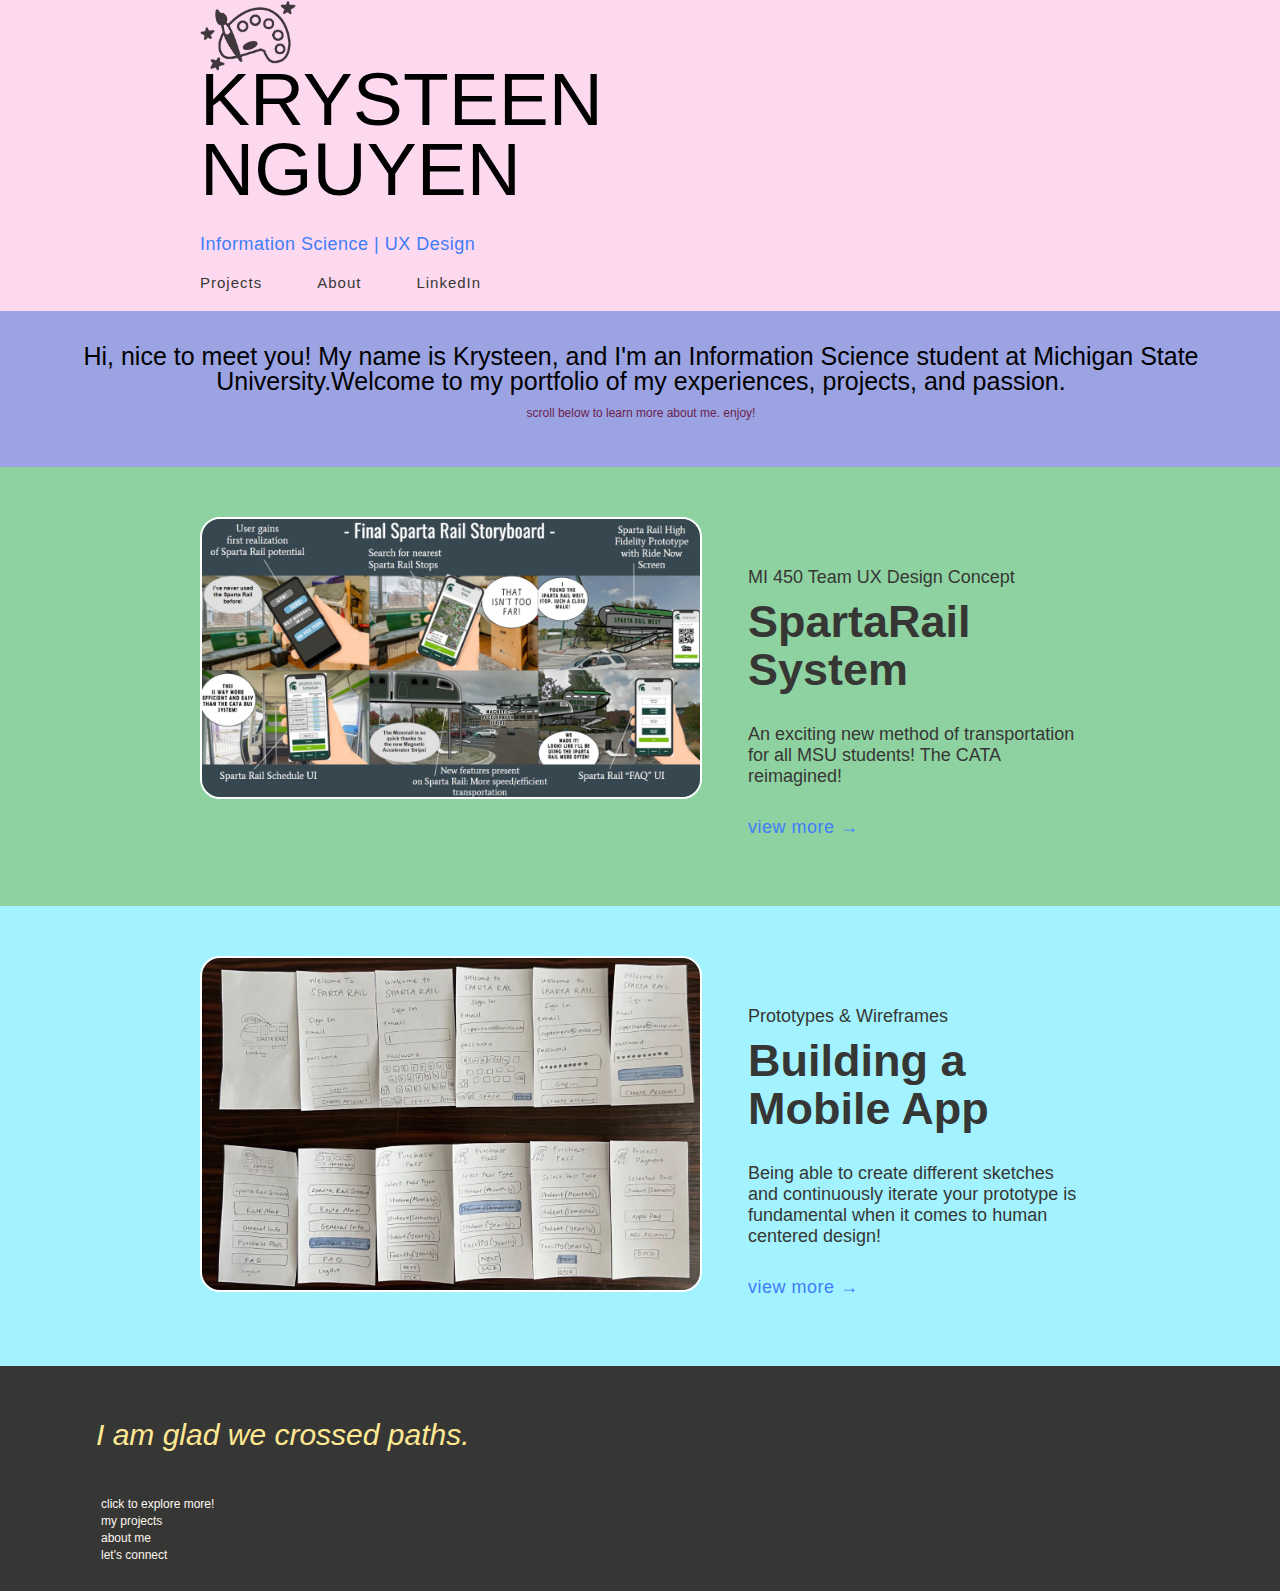
<file: index.html>
<!DOCTYPE html>
<html lang="en">
    <head>
        <meta charset="UTF-8">
        <meta name="viewport" content="width=device-width, initial-scale=1.0">
        <link rel="stylesheet" href="style.css">
        <title>portfolio</title>
    </head>

    <body>
        <header>
           
        </header>
        <main class="container" id="main">
            <div class = "hello">
                <div class = "leftside">
                    <a href="index.html">
                        <img class = "logoimg" src ="images/artlogo.png" alt="logo">
                    </a>
                </div>
                <div>
                </div>
               
                <div class="me">
                    <br>
                    <h1>KRYSTEEN NGUYEN</h1>
                    <h3>Information Science | UX Design</h3>
                    <nav>
                        <ul>
                            <li><a href="#directtoprojects" class="Projects">Projects</a></li>
                            <li><a href="about.html" class="about">About</a></li>
                            <li><a href="https://www.linkedin.com/in/krysteen-nguyen-503a631bb" class = "linkedin">LinkedIn</a></li>
                        </ul>
                    </nav>
                    <br>
                </div>
            </div>
            <div class ="intro" style="text-align: center;"><h2>Hi, nice to meet you! My name is Krysteen, and I'm an Information Science student at Michigan State University.Welcome to my portfolio of my experiences, projects, and passion.<br>
                    </h2>
                    <p>scroll below to learn more about me. enjoy!</p>
            </div>

           
            <section id = "#directtoprojects">
                <div class = "indexprojects_grid">
                    </div>
                    <div class = "index_spartarail">
                        <a href="spartarail.html" class="spartarail-html">
                        <img src = "images/spartarail.jpeg" alt="spartarail">
                        <div class="bottom-left"> MI 450 Team UX Design Concept
                            <h2>SpartaRail System</h2>
                            An exciting new method of transportation for all MSU students! The CATA reimagined!
                            <h3>view more &#x2192; </h3>
                        </a></div>
                    </div>

                    <div class = "index_prototype">
                        <a href="prototype.html" class="prototype-html">
                        <img src = "images/paperproto.jpeg" alt="prorotype">
                        <div class="bottom-left"> Prototypes & Wireframes
                        <h2>Building a Mobile App</h2>
                        Being able to create different sketches and continuously iterate your prototype is fundamental when it comes to human centered design!
                        <h3>view more &#x2192;</h3>
                        </a></div>
                    </div>

                    </div>
                </div>
            </section>
        </main>
        <footer>
            <h1>I am glad we crossed paths.</h1>
            <br>
            <div class = "footer_grid">
                <div class = "leftfooter">
                    <p>click to explore more!</p>
                    <p><a href="#directtoprojects">my projects</a></p>
                    <p><a href="about.html">about me</a></p>
                    <p><a href="https://www.linkedin.com/in/krysteen-nguyen-503a631bb">let's connect</a></p>
                </div>
                </div>
            </div>
        </footer>
    </body>
</html>
</file>
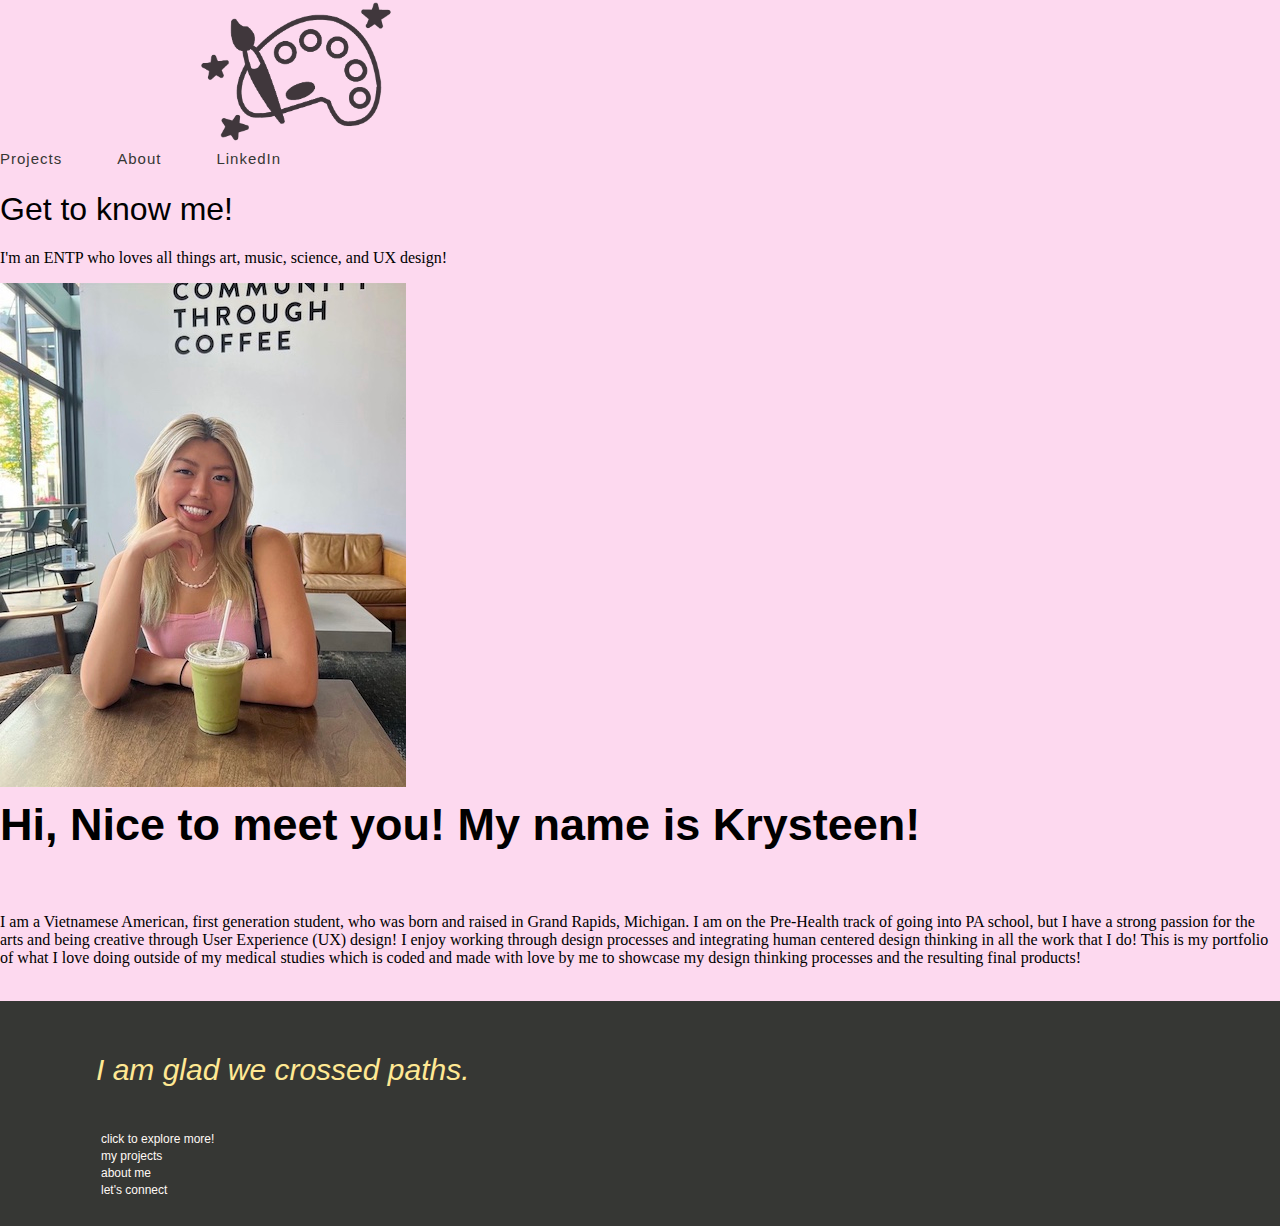
<file: about.html>
<!DOCTYPE html>
<html lang="en">
    <head>
        <meta charset="utf-8">
        <meta name="viewport" content="width=device-width, initial-scale=1.0">
        <link rel="stylesheet" href="style.css">
        <title>portfolio</title>
    </head>

    <body>
        <header>
            <nav>
                <a href="index.html">
                    <img class = "logoimg" src ="images/artlogo.png" alt="logo">
                </a>
                <ul>
                    <li><a href="index.html#directtoprojects" class="projects">Projects</a></li>
                    <li><a href="about.html" class="about">About</a></li>
                    <li><a href="https://www.linkedin.com/in/krysteen-nguyen-503a631bb" class = "linkedin">LinkedIn</a></li>
                </ul>
            </nav>
        </header>

        <main class="container" id="main">
            <div class = "about-grid">
                <div class = "about-words">
                    <h1>Get to know me!</h1>
                    <p>I'm an ENTP who loves all things art, music, science, and UX design!</p>
                </div>
                <div>
                    <img class = "krysteen" src = "images/krysteen.jpeg" alt = "krysteennguyen">
                </div>
            </div>

            <section class = "professional-intro">
                <h2>
                    Hi, Nice to meet you! My name is Krysteen!
                </h2>
                <br> 
                <p>
                    I am a Vietnamese American, first generation student, who was born and raised in Grand Rapids, Michigan. I am on the Pre-Health track of going into PA school, but I have a strong passion for the arts and being creative through User Experience (UX) design! I enjoy working through design processes and integrating human centered design thinking in all the work that I do!  This is my portfolio of what I love doing outside of my medical studies which is coded and made with love by me to showcase my design thinking processes and the resulting final products!
                </p>
            </section>
        <br>
        </main>

        <footer>
            <h1>I am glad we crossed paths.</h1>
            <br>
            <div class = "footer_grid">
                <div class = "leftfooter">
                    <p>click to explore more!</p>
                    <p><a href="#directtoprojects"></a>my projects</p>
                    <p><a href="about.html"></a>about me</p>
                    <p><a href="https://www.linkedin.com/in/krysteen-nguyen-503a631bb"></a>let's connect</p>
                </div>
                </div>
                </div>
            </div>
        </footer>
    </body>
</html>
</file>
<file: style.css>
body{
    background-color: rgb(253, 217, 239);
    color: black;
    margin: 0;
    padding: 0;
    box-sizing: border-box;
 }
 
 main {
   overflow: hidden;
}
 
 #directtoprojects {
   height: auto;
   max-width: 100%;
}


#navigationbar


header::after {
   content: '';
   display: table;
   clear: both;
}


nav ul {
   margin: 0;
   padding: 0;
   list-style: none;
   word-spacing: 5px;
   letter-spacing: 0px;
}


nav li {
   display: inline-block;
   position: relative;
}


nav a {
   text-decoration: none;
   font-family: Arial, Helvetica, sans-serif;
   font-weight: 300;
   font-size: 8px;
   color: black;
  
}


nav a:hover {
   opacity: 75%;
}


.projects, .about, .linkedin{
   word-spacing: 0;
}




/* top */


.leftside {
   margin-bottom: -30px;
}


h1 {
   font-family: Arial, Helvetica, sans-serif;
   font-weight: 500;
}


.me {
   padding-left: 20px;
}


.hello {
   display: grid;
   grid-template-columns: repeat(2, 1fr);
   grid-template-rows: auto auto;
   align-items: flex-end;
}


.hello > div {
   background-size: cover;
   background-attachment: fixed;
}


.me h1 {
   display: flex;
   align-items: flex-end;
   margin-bottom: 5px;
   font-size: 17px;
   line-height: 12px;
}


.hello > div:nth-of-type(2) {
   grid-column: 2;
   grid-row: 1 / 3;
   display: flex;
}


.logoimg {
   max-width: 20%;
   height: auto;
   padding-left: 20px;
}


/* projects */


.index_spartarail, .index_prototype {
   display: grid;
   grid-template-columns: 3fr 2fr;
   grid-template-rows: auto;
   padding: 25px 10px 25px 10px;
   column-gap: 20px;
   color: #ffffff;
}



.index_spartarail img, .index_prototype img {
   max-width: 100%;
   height: auto;
   border-radius: 20px;
   border: rgb(255, 255, 255) solid 2px;
   transition: transform 0.1s;
}


a:link{
   text-decoration: none;
   color: #bcbcbc;
}


a:visited {
   text-decoration: none;
   color: #7c7c7c;
}


a:hover{
   text-decoration: none;
   opacity: 0.75;
   transform: scale(1.010);
}


a:active{
   text-decoration: none;
   opacity: 0.75;
}


.bottom-left {
   padding-top: 10px;
   font-family: Arial, Helvetica, sans-serif;
   font-weight: 350;
   font-size: 11px;
}


h2 {
   font-size: 20px;
   font-family: Arial, Helvetica, sans-serif;
   font-weight: 600;
   margin: 0;
   margin-top: 2px;
   margin-bottom:7px;
   text-decoration: none;
   line-height: 20px;
}


h3 {
   margin-top: 13px;
   font-family: Arial, Helvetica, sans-serif;
   font-weight: 500;
   color: rgb(77, 128, 237);
   letter-spacing: 0.5px;
}


/* footer */


footer {
   border: #717171 solid 1px;
   position:relative;
   bottom: 0;
   padding: 20px 0px 20px 0px;
   background-color: #363734;
   font-family: Arial, Helvetica, sans-serif;
   font-weight: 350;
}


footer h1 {
   margin: 0;
   padding: 0px 50px 0px 50px;
   color: #ffe893;
   font-size: 15px;
   font-weight: 500;
   font-style: italic;
}


footer p {
   font-family: Arial, Helvetica, sans-serif;


   font-size: 12px;
   line-height: 5px;
   color: #fff9f5;
}



.letsconnect {
   line-height: 20px;
}


.footer_grid {
   display: grid;
   grid-column: span 2;
   grid-row: span 4;
   grid-template-columns: auto auto;
   grid-template-rows: auto;
   padding: 0px 50px 0px 50px;
   color: rgb(252, 245, 238);
}

.leftfooter a:link{
   text-decoration: none;
   color: rgb(252, 245, 238);
}


.leftfooter a:visited {
   text-decoration: none;
   color: rgb(252, 245, 238);
}


.leftfooter a:hover{
   text-decoration: none;
   opacity: 0.75;
}


.leftfooter a:active{
   text-decoration: none;
   opacity: 0.75;
}



@media screen and (min-width: 800px) {
   /* navigation bar */


   header::after {
       content: '';
       display: table;
       clear: both;
   }


   nav ul {
       margin: 0;
       padding: 0;
       list-style: none;
       word-spacing: 10px;
       letter-spacing: 1px;
   }


   nav li {
       display: inline-block;
       position: relative;
   }


   nav a {
       text-decoration: none;
       font-family: Arial, Helvetica, sans-serif;
       font-weight: 300;
       font-size: 12px;
       line-height: 20px;
       color: black;
      
   }


   nav a:hover {
       color: #363734;
   }


   .projects, .about, .linkedin{
       word-spacing: 0;
   }



   /* top */


   .hello {
       display: grid;
       grid-template-columns: repeat(2, 1fr);
       grid-template-rows: auto auto;
       align-items: flex-end;
   }


   .hello > div {
       background-size: cover;
       background-attachment: fixed;
   }


   .me h1 {
       display: flex;
       align-items: flex-end;
       line-height: 50px;
       font-size: 55px;
       margin: 0;
       margin-bottom: 10px;
       font-family: Arial, Helvetica, sans-serif;
       font-weight: 500;
   }


   .hello > div:nth-of-type(2) {
       grid-column: 2;
       grid-row: 1 / 3;
   }


   .logoimg {
       max-width: 15%;
       height: auto;
   }
      
   }


   /* short intro */
   .intro {
       padding: 33px 33px 35px 35px;
       background-color: #9ba3e3;
       font-family: Arial, Helvetica, sans-serif;
   }

   .intro h2 {
       font-weight: 300;
       font-size: 25px;
       line-height: 25px;
       margin: 0;
   }

   .intro p {
       font-size: 12px;
       color:#6b1f4d
   }


   /* projects */


.index_spartarail, .index_prototype {
       display: grid;
       grid-template-columns: 3fr 2fr;
       grid-template-rows: auto;
       padding: 40px 40px 40px 40px;
       column-gap: 20px;
       color: #ffffff;
   }


   .index_spartarail {
       background: #8fd2a1;
   }


   .index_prototype {
       background: #a2f3ff;
   }


.index_spartarail img, .index_prototype img {
       max-width: 100%;
       height: auto;
       border-radius: 20px;
       border: rgb(255, 255, 255) solid 2px;
       transition: transform 0.1s;
   }



   .bottom-left {
       padding-top: 30px;
       font-family: Arial, Helvetica, sans-serif;
       font-weight: 350;
       font-size: 15px;
   }


   h2 {
       font-size: 30px;
       font-family: Arial, Helvetica, sans-serif;
       font-weight: 600;
       margin: 0;
       margin-top: 10px;
       margin-bottom: 10px;
       text-decoration: none;
       line-height: 30px;
   }


   h3 {
       margin-top: 10px;
       font-family: Arial, Helvetica, sans-serif;
       font-weight: 500;
       color: rgb(65, 124, 250);
       letter-spacing: 0.5px;
       font-size: 10px;
   }


   /* footer */


   footer {
       position: relative;
       bottom: 0;
       margin: 0;
       padding: 20px 0px 20px 0px;
       background-color: #363734;
       font-family: Arial, Helvetica, sans-serif;
   }


   footer h1 {
       margin: 0;
       color: #dce1bd;
       font-size: 40px;
       font-weight: 500;
       font-style: italic;
       line-height: 35px;
   }


   footer p {
       font-size: 12px;
       line-height: 5px;
   }



   .letsconnect {
       line-height: 15px;
   }




@media screen and (min-width: 1250px) {
  /* navigation bar */


   header::after {
       content: '';
       display: table;
       clear: both;
   }


   nav ul {
       margin: 0;
       padding: 0;
       list-style: none;
       word-spacing: 50px;
       letter-spacing: 1px;
   }


   nav li {
       display: inline-block;
       position: relative;
   }


   nav a {
       text-decoration: none;
       font-family: Arial, Helvetica, sans-serif;
       font-weight: 300;
       font-size: 15px;
       color: black;
      
   }


   nav a:hover {
       color: #363734;
   }


   .projects, .about, .linkedin{
       word-spacing: 0;
   }

   /* top */


   .me {
       padding-left: 200px;
   }


   .hello {
       display: grid;
       grid-template-columns: repeat(2, 1fr);
       grid-template-rows: auto auto;
       align-items: flex-end;
   }


   .hello > div {
       background-size: cover;
       background-attachment: fixed;
   }


   .me h1 {
       display: flex;
       align-items: flex-end;
       margin-bottom: 27px;
       line-height: 70px;
       font-size: 75px;
       font-family: Arial, Helvetica, sans-serif;
       font-weight: 500;
   }


   .hello > div:nth-of-type(2) {
       grid-column: 2;
       grid-row: 1 / 3;
   }


   .logoimg {
       max-width: 15%;
       padding-left: 200px;
   }
     
   }


   /* projects */


   .index_spartarail, .index_prototype {
       display: grid;
       grid-template-columns: 3fr 2fr;
       grid-template-rows: auto;
       padding: 50px 200px 50px 200px;
       column-gap: 50px;
       color: #ffffff;
   }


   .index_spartarail img, .index_prototype img {
       max-width: 100%;
       height: auto;
       border-radius: 20px;
       border: rgb(255, 255, 255) solid 2px;
       transition: transform 0.1s;
   }


   a:link{
       text-decoration: none;
       color: #363734;
   }


   a:visited {
       text-decoration: none;
       color: #363734;
   }


   a:hover{
       text-decoration: none;
       opacity: 0.75;
       transform: scale(1.010);
   }


   a:active{
       text-decoration: none;
       opacity: 0.75;
   }


   .bottom-left {
       padding-top: 50px;
       font-family: Arial, Helvetica, sans-serif;
       font-weight: 350;
       font-size: 18px;
   }


   h2 {
       font-size: 45px;
       font-family: Arial, Helvetica, sans-serif;
       font-weight: 600;
       margin: 0;
       margin-top: 10px;
       margin-bottom: 30px;
       text-decoration: none;
       line-height: 48px;
   }


   h3 {
       margin-top: 30px;
       font-family: Arial, Helvetica, sans-serif;
       font-weight: 500;
       color: rgb(65, 124, 250);
       letter-spacing: 0.5px;
       font-size: 18px;
   }


   /* footer */


   footer {
       border: #363734 solid 1px;
       position:relative;
       bottom: 0;
       padding: 50px 0px 20px 0px;
       background-color: #363734;
       font-family: Arial, Helvetica, sans-serif;
   }


   footer h1 {
       margin: 0;
       padding: 0px 95px 0px 95px;
       color: #ffe893;
       font-size: 30px;
       font-weight: 500;
       font-style: italic;
       margin-bottom: 20px;
   }


   footer p {
       font-size: 12px;
       line-height: 5px;
   }



   .letsconnect {
       line-height: 25px;
   }


   .footer_grid {
       display: grid;
       grid-column: span 1;
       grid-row: span 2;
       grid-template-columns: auto auto;
       grid-template-rows: auto;
       padding: 0px 100px 0px 100px;
       color: rgb(252, 245, 238);
   }
</file>
